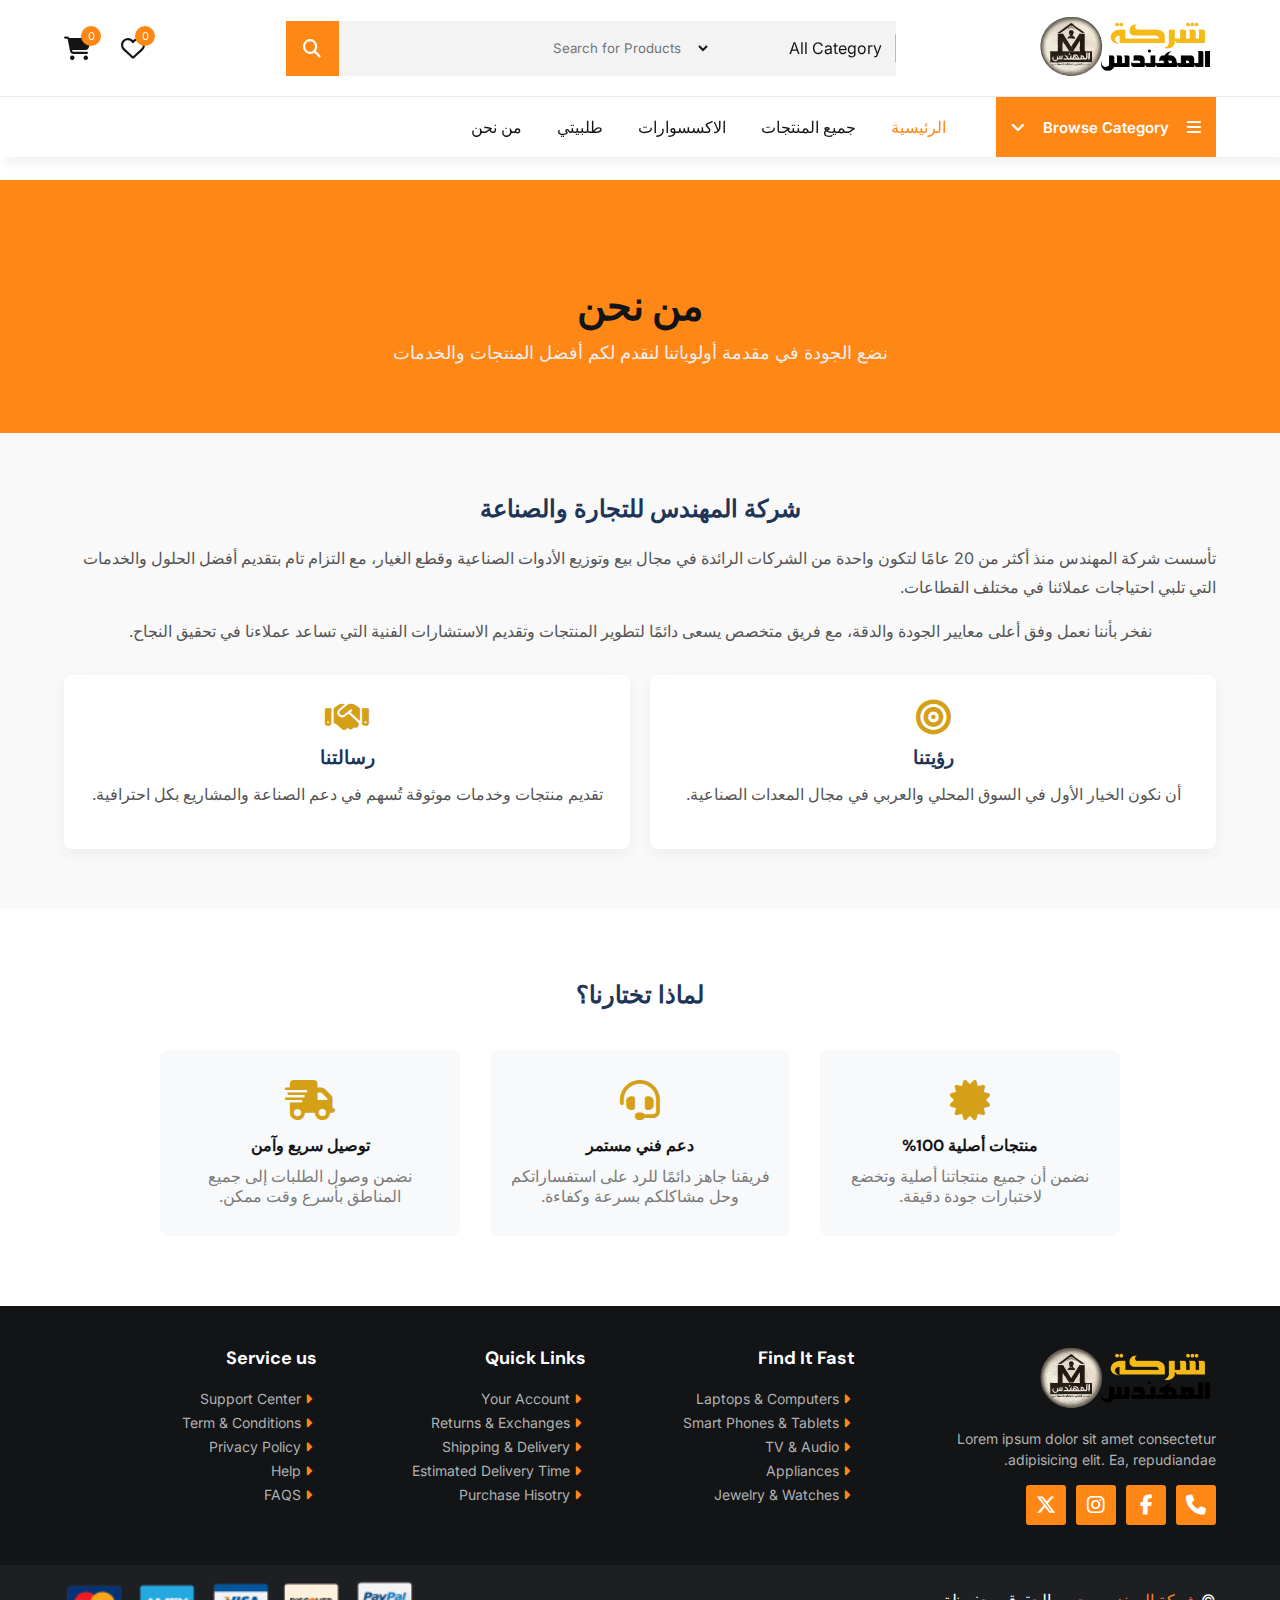
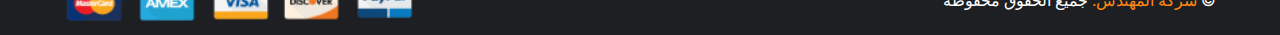
<file: about.html>
<!DOCTYPE html>
<html lang="ar" dir="rtl">
<head>
  <meta charset="UTF-8">
  <meta name="viewport" content="width=device-width, initial-scale=1.0">
  <title>من نحن - شركة المهندس</title>
  <link rel="stylesheet" href="CSS/style.css">
  <link rel="stylesheet" href="https://cdnjs.cloudflare.com/ajax/libs/font-awesome/6.4.0/css/all.min.css">
</head>

<body>
  
  <!-- الهيدر -->
  <header>
    <!-- يمكنك نسخ كود الـHeader من موقعك الرئيسي -->
     <header>
        <div class="top_header">
            <div class="container">
                <a href="#" class="logo"> <img src="img/Artboard 1.png" alt=""> </a>

                <form action="" class="search_box">

                    <div class="select_box">
                        <select id="category" name="category">

                            <option value="All Category">All Category</option>
                            <option value="Electronics & Digita">Electronics & Digita</option>
                            <option value="Phones & Tablet">Phones & Tablet</option>
                            <option value="Fashion & Clothings">Fashion & Clothings</option>
                            <option value="Telivsion & Monitor">Telivsion & Monitor</option>
                            <option value="Jewelry & Watches">Jewelry & Watches</option>
                            <option value="Washing Machine">Washing Machine</option>
                            <option value="Toys & Hobbies">Toys & Hobbies</option>

                        </select>
                    </div>

                    <input type="text" name="search" id="search" placeholder="Search for Products" required>

                    <button type="submit">
                        <i class="fa-solid fa-magnifying-glass"></i>
                    </button>

                </form>

                <div class="header_icons">
                    <div class="icon">
                        <a href="#">
                            <i class="fa-regular fa-heart"></i>
                            <span class="count count_favourite">0</span>
                        </a>
                    </div>

                    <div onclick="open_close_cart()" class="icon">
                        <i class="fa-solid fa-cart-shopping"></i>
                        <span class="count count_item_header">0</span>
                    </div>

                </div>

            </div>
        </div>


        <div class="bottom_header">
            <div class="container">
                <nav class="nav">

                    <span onclick="open_Menu()" class="open_menu"><i class="fa-solid fa-bars"></i></span>

                    <div class="category_nav">

                        <div onclick="Open_Categ_list()" class="category_btn">
                            <i class="fa-solid fa-bars"></i>
                            <p>Browse Category</p>
                            <i class="fa-solid fa-angle-down"></i>
                            
                        </div>


                        <div class="category_nav_list">
                            <a href="#">Top 10 Offers</a>
                            <a href="#">Electronics & Digita</a>
                            <a href="#">Phones & Tablet</a>
                            <a href="#">Fashion & clothings</a>
                            <a href="#">Telivsion & Monitor</a>
                            <a href="#">Jewelty & Watches</a>
                            <a href="#">Toys & Hobbies</a>
                        </div>

                    </div>

                    <ul class="nav_links">
   
                        <span onclick="open_Menu()" class="close_menu"><i class="fa-regular fa-circle-xmark"></i></span>

                        <li class="active"><a href="index.html">الرئيسية</a></li>
                        <li><a href="product.html">جميع المنتجات</a></li>
                        <li><a href="#">الاكسسوارات</a></li>
                        <li><a href="#">طلبيتي</a></li>
                        <li><a href="#">من نحن</a></li>

                    </ul>


                </nav>


            </div>
        </div>


    </header>
  </header>

  <!-- قسم البانر -->
  <section class="about_banner">
    <div class="container">
      <h1>من نحن</h1>
      <p>نضع الجودة في مقدمة أولوياتنا لنقدم لكم أفضل المنتجات والخدمات</p>
    </div>
  </section>

  <!-- قسم المحتوى -->
  <section class="about_section">
    <div class="container">
      <div class="about_content">
        <div class="text">
          <h2>شركة المهندس للتجارة والصناعة</h2>
          <p>
            تأسست شركة المهندس منذ أكثر من 20 عامًا لتكون واحدة من الشركات الرائدة في مجال
            بيع وتوزيع الأدوات الصناعية وقطع الغيار، مع التزام تام بتقديم أفضل الحلول
            والخدمات التي تلبي احتياجات عملائنا في مختلف القطاعات.
          </p>

          <p>
            نفخر بأننا نعمل وفق أعلى معايير الجودة والدقة، مع فريق متخصص يسعى دائمًا
            لتطوير المنتجات وتقديم الاستشارات الفنية التي تساعد عملاءنا في تحقيق النجاح.
          </p>

          <div class="mission_vision">
            <div class="box">
              <i class="fa-solid fa-bullseye"></i>
              <h3>رؤيتنا</h3>
              <p>أن نكون الخيار الأول في السوق المحلي والعربي في مجال المعدات الصناعية.</p>
            </div>
            <div class="box">
              <i class="fa-solid fa-handshake"></i>
              <h3>رسالتنا</h3>
              <p>تقديم منتجات وخدمات موثوقة تُسهم في دعم الصناعة والمشاريع بكل احترافية.</p>
            </div>
          </div>
        </div>

      </div>
    </div>
  </section>

  <!-- قسم المميزات -->
  <section class="features">
    <div class="container">
      <h2 class="title">لماذا تختارنا؟</h2>
      <div class="features_grid">
        <div class="feature_box">
          <i class="fa-solid fa-certificate"></i>
          <h4>منتجات أصلية 100%</h4>
          <p>نضمن أن جميع منتجاتنا أصلية وتخضع لاختبارات جودة دقيقة.</p>
        </div>
        <div class="feature_box">
          <i class="fa-solid fa-headset"></i>
          <h4>دعم فني مستمر</h4>
          <p>فريقنا جاهز دائمًا للرد على استفساراتكم وحل مشاكلكم بسرعة وكفاءة.</p>
        </div>
        <div class="feature_box">
          <i class="fa-solid fa-truck-fast"></i>
          <h4>توصيل سريع وآمن</h4>
          <p>نضمن وصول الطلبات إلى جميع المناطق بأسرع وقت ممكن.</p>
        </div>
      </div>
    </div>
  </section>

  <!-- الفوتر -->
  
    <!-- انسخ كود الفوتر من صفحتك الرئيسية -->
     <footer>
        <div class="container">
            <div class="big_row">
                <img class="logo_footer" src="img/Artboard 1.png" alt="">

                <p>Lorem ipsum dolor sit amet consectetur adipisicing elit. Ea, repudiandae.</p>

                <div class="icons_footer">
                    <a href="#"><i class="fa-solid fa-phone"></i></a>
                    <a href="#"><i class="fa-brands fa-facebook-f"></i></a>
                    <a href="#"><i class="fa-brands fa-instagram"></i></a>
                    <a href="#"><i class="fa-brands fa-x-twitter"></i></a>
                </div>
            </div>

            <div class="row">
                <h4>Find It Fast</h4>

                <div class="links">
                    <a href="#"><i class="fa-solid fa-caret-right"></i> Laptops & Computers </a>
                    <a href="#"><i class="fa-solid fa-caret-right"></i> Smart Phones & Tablets</a>
                    <a href="#"><i class="fa-solid fa-caret-right"></i> TV & Audio</a>
                    <a href="#"><i class="fa-solid fa-caret-right"></i> Appliances</a>
                    <a href="#"><i class="fa-solid fa-caret-right"></i> Jewelry & Watches</a>
                </div>
            </div>

                        <div class="row">
                <h4>Quick Links</h4>

                <div class="links">
                    <a href="#"><i class="fa-solid fa-caret-right"></i> Your Account </a>
                    <a href="#"><i class="fa-solid fa-caret-right"></i> Returns & Exchanges</a>
                    <a href="#"><i class="fa-solid fa-caret-right"></i> Shipping & Delivery</a>
                    <a href="#"><i class="fa-solid fa-caret-right"></i> Estimated Delivery Time</a>
                    <a href="#"><i class="fa-solid fa-caret-right"></i> Purchase Hisotry</a>
                </div>
            </div>

                        <div class="row">
                <h4>Service us</h4>

                <div class="links">
                    <a href="#"><i class="fa-solid fa-caret-right"></i> Support Center</a>
                    <a href="#"><i class="fa-solid fa-caret-right"></i> Term & Conditions</a>
                    <a href="#"><i class="fa-solid fa-caret-right"></i> Privacy Policy</a>
                    <a href="#"><i class="fa-solid fa-caret-right"></i> Help</a>
                    <a href="#"><i class="fa-solid fa-caret-right"></i> FAQS</a>
                </div>
            </div>



        </div>

        <div class="bottom_footer">
            <div class="container">
                <p>&copy; <span>شركة المهندس.</span> جميع الحقوق محفوظة
                <div class="payment_img">
                    <img src="img/payment_method.png" alt="">
                </div>
            </div>
        </div>
    </footer>
  

</body>
</html>
</file>
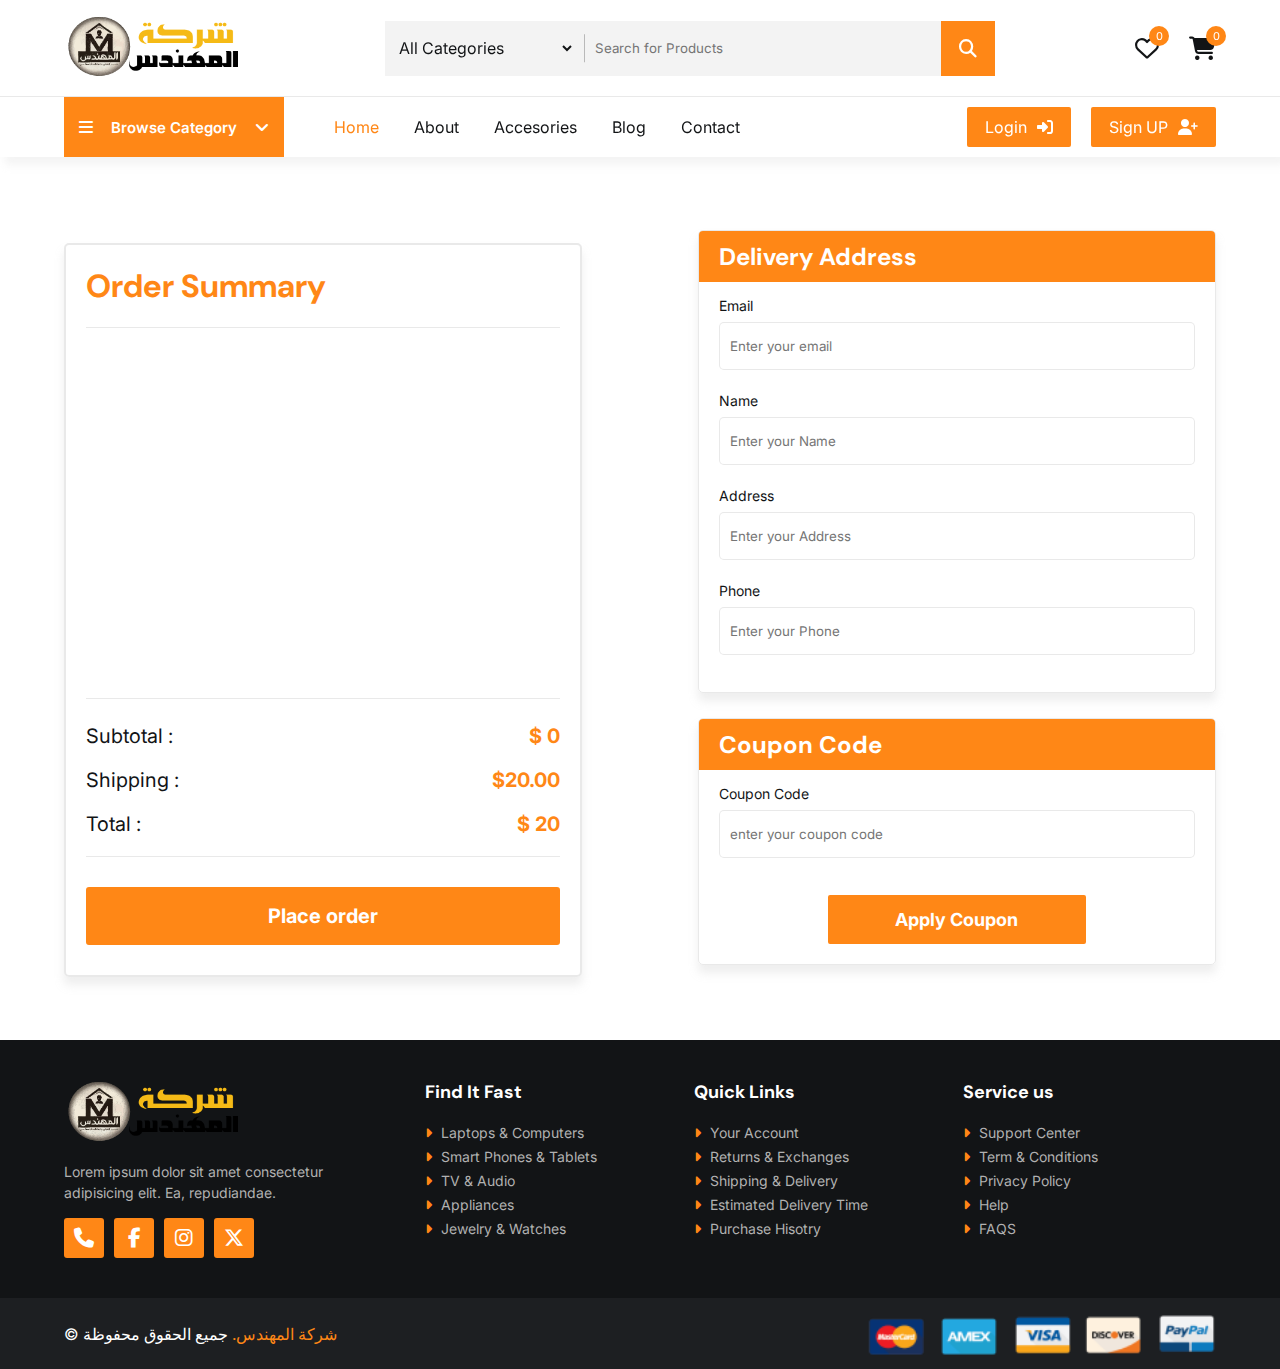
<file: checkout.html>
<!DOCTYPE html>
<html lang="en">
<head>
    <meta charset="UTF-8">
    <meta name="viewport" content="width=device-width, initial-scale=1.0">
    <title>شركة المهندس | متجر إلكتروني</title>


    <link rel="icon" href="img/Artboard 1.png">


     <link rel="stylesheet" href="https://cdnjs.cloudflare.com/ajax/libs/font-awesome/6.6.0/css/all.min.css">

         <!-- File CSS -->
         <link rel="stylesheet" href="CSS/style.css">
    </head>
<body>


    <div class="cart">
        <div class="top_cart">
            <h3>Cart Items : <span class="Count_item_cart">0</span></h3>
            <span onclick="open_close_cart()" class="close_cart"><i class="fa-regular fa-circle-xmark"></i></span>
        </div>


        <div class="items_in_cart" id="cart_items">



        </div>


        <div class="bottom_cart">
            <div class="total">
                <p>subtotal</p>
                <p class="price_cart_total">$0</p>
            </div>

            <div class="button_cart">
                <a href="#" class="btn_cart btn">Checkout</a>
                <a href="index.html" class="btn_cart trans_bg btn">Shop More</a>
            </div>
        </div>

    </div>

    <header>
        <div class="top_header">
            <div class="container">
                <a href="#" class="logo"> <img src="img/Artboard 1.png" alt=""> </a>

                <form action="" class="search_box">

                    <div class="select_box">
                        <select id="category" name="category">

                            <option value="All Categories">All Categories</option>
                            <option value="Electronics & Digita">Electronics & Digita</option>
                            <option value="Phones & Tablet">Phones & Tablety</option>
                            <option value="Fashion & Clothings">Fashion & Clothings</option>
                            <option value="Telivsion & Monitor">Telivsion & Monitor</option>
                            <option value="Jewelry & Watches">Jewelry & Watches</option>
                            <option value="Washing Machine">Washing Machine</option>
                            <option value="Toys & Hobbies">Toys & Hobbies</option>

                        </select>
                    </div>

                    <input type="text" name="search" id="search" placeholder="Search for Products" required>

                    <button type="submit">
                        <i class="fa-solid fa-magnifying-glass"></i>
                    </button>

                    

                </form>

                <div class="header_icons">
                    <div class="icon">
                        <a href="#">
                            <i class="fa-regular fa-heart"></i>
                            <span class="count count_favourite">0</span>
                        </a>
                    </div>

                    <div onclick="open_close_cart()" class="icon">
                        <i class="fa-solid fa-cart-shopping"></i>
                        <span class="count count_item_header">0</span>
                    </div>
                </div>
            </div>
        </div>


        <div class="bottom_header">
            <div class="container">
                <nav class="nav">

                    <span onclick="open_Menu()" class="open_menu"><i class="fa-solid fa-bars"></i></span>

                    <div class="category_nav">

                        <div onclick="Open_Categ_list()" class="category_btn">
                            <i class="fa-solid fa-bars"></i>
                            <p>Browse Category</p>
                            <i class="fa-solid fa-angle-down"></i>

                        </div>


                        <div class="category_nav_list">
                            <a href="#">Top 10 Offers</a>
                            <a href="#">Electronics & Digita</a>
                            <a href="#">Phones & Tablet</a>
                            <a href="#">Fashion & Clothings</a>
                            <a href="#">Telivsion & Monitor</a>
                            <a href="#">Jewelry & Watches</a>
                            <a href="#">Toys & Hobbies</a>
                        </div>

                    </div>

                    <ul class="nav_links">

                        <span onclick="open_Menu()" class="close_menu"><i class="fa-regular fa-circle-xmark"></i></span>

                        <li class="active"><a href="#">Home</a></li>
                        <li><a href="#">About</a></li>
                        <li><a href="#">Accesories</a></li>
                        <li><a href="#">Blog</a></li>
                        <li><a href="#">Contact</a></li>

                    </ul>

                </nav>

                <div class="login_signup btns">
                    <a href="#" class="btn">Login  <i class="fa-solid fa-right-to-bracket"></i></a>

                    <a href="#" class="btn">Sign UP <i class="fa-solid fa-user-plus"></i></a>
                </div>

            </div>
        </div>

        
    </header>


    <section class="checkout">
        <form id="form_contact" method="post" action="https://script.google.com/macros/s/AKfycbwxfWHedQILESG1XDFTWCsl2avQYOW44tkh5f6GrQjurZ2jTPCae9RN6GjMPrxjjyXH/exec">


            <div class="container">
                <div class="ordersummary">
                    <h1>Order Summary</h1>

                    <div class="items" id="checkout_items">


                    </div>



                    <div class="bottom_summary">
                        <div class="shop_table">
                            <p>Subtotal :</p>
                            <span class="subtotal_checkout">$325.00</span>
                        </div>


                        <div class="shop_table">
                            <p>Shipping :</p>
                            <span class="">$20.00</span>
                        </div>



                        <div class="shop_table">
                            <p>total :</p>
                            <span class="total_checkout">$325.00</span>
                        </div>


                        <div class="button_div">
                            <button type="submit">Place order</button>
                        </div>



                    </div>









                </div>

                <div class="input_info">
                    <div class="address">
                        <h2>Delivery Address</h2>

                        <div class="inputs">

                            <label for="">Email</label>
                            <input type="email" placeholder="Enter your email" name="Email" required>

                            <label for="">Name</label>
                            <input type="text" placeholder="Enter your Name" name="Name" required>

                            <label for="">Address</label>
                            <input type="text" placeholder="Enter your Address" name="Address" required>

                            <label for="">Phone</label>
                            <input type="number" placeholder="Enter your Phone" name="Phone" required>

                        </div>
                    </div>


                    <div class="coupon">
                        <h2>Coupon Code</h2>


                        <div class="inputs">
                            <label for="">Coupon code</label>
                            <input type="text" placeholder="enter your coupon code">
                        </div>

                        <div class="btn_coupon">
                            <button>Apply Coupon</button>
                        </div>
                    </div>
                </div>
            </div>
        </form>
    </section>
  


    
    <footer>
        <div class="container">
            <div class="big_row">
                <img class="logo_footer" src="img/Artboard 1.png" alt="">

                <p>Lorem ipsum dolor sit amet consectetur adipisicing elit. Ea, repudiandae.</p>

                <div class="icons_footer">
                    <a href="#"><i class="fa-solid fa-phone"></i></a>
                    <a href="#"><i class="fa-brands fa-facebook-f"></i></a>
                    <a href="#"><i class="fa-brands fa-instagram"></i></a>
                    <a href="#"><i class="fa-brands fa-x-twitter"></i></a>
                </div>
            </div>

            <div class="row">
                <h4>Find It Fast</h4>

                <div class="links">
                    <a href="#"><i class="fa-solid fa-caret-right"></i> Laptops & Computers </a>
                    <a href="#"><i class="fa-solid fa-caret-right"></i> Smart Phones & Tablets</a>
                    <a href="#"><i class="fa-solid fa-caret-right"></i> TV & Audio</a>
                    <a href="#"><i class="fa-solid fa-caret-right"></i> Appliances</a>
                    <a href="#"><i class="fa-solid fa-caret-right"></i> Jewelry & Watches</a>
                </div>
            </div>

                        <div class="row">
                <h4>Quick Links</h4>

                <div class="links">
                    <a href="#"><i class="fa-solid fa-caret-right"></i> Your Account </a>
                    <a href="#"><i class="fa-solid fa-caret-right"></i> Returns & Exchanges</a>
                    <a href="#"><i class="fa-solid fa-caret-right"></i> Shipping & Delivery</a>
                    <a href="#"><i class="fa-solid fa-caret-right"></i> Estimated Delivery Time</a>
                    <a href="#"><i class="fa-solid fa-caret-right"></i> Purchase Hisotry</a>
                </div>
            </div>

                        <div class="row">
                <h4>Service us</h4>

                <div class="links">
                    <a href="#"><i class="fa-solid fa-caret-right"></i> Support Center</a>
                    <a href="#"><i class="fa-solid fa-caret-right"></i> Term & Conditions</a>
                    <a href="#"><i class="fa-solid fa-caret-right"></i> Privacy Policy</a>
                    <a href="#"><i class="fa-solid fa-caret-right"></i> Help</a>
                    <a href="#"><i class="fa-solid fa-caret-right"></i> FAQS</a>
                </div>
            </div>



        </div>

        <div class="bottom_footer">
            <div class="container">
                <p>&copy; <span>شركة المهندس.</span> جميع الحقوق محفوظة
                <div class="payment_img">
                    <img src="img/payment_method.png" alt="">
                </div>
            </div>
        </div>
    </footer>



      <script src="js/main.js"></script>
      <script src="js/submit_checkout.js"></script>
</body>
</html>
</file>
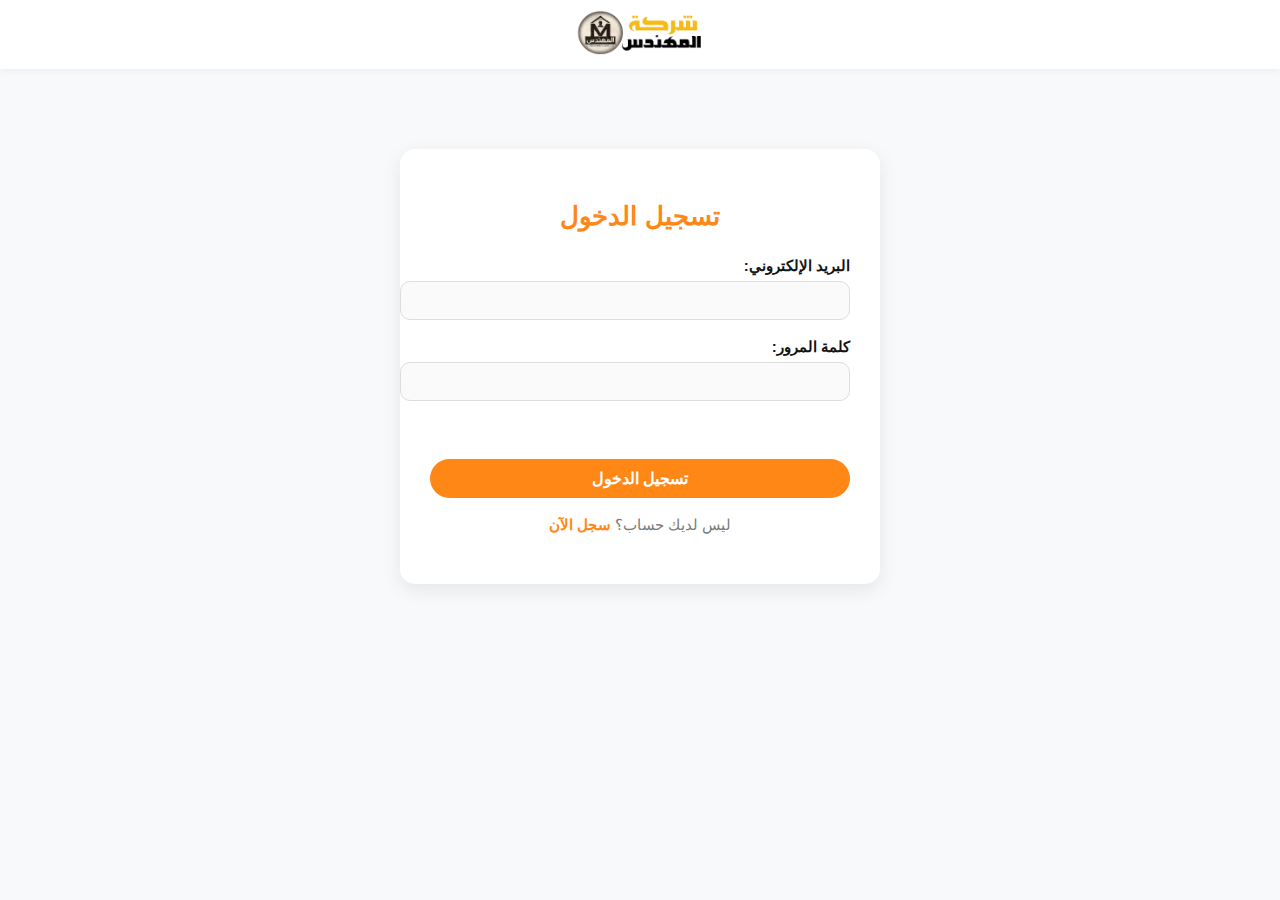
<file: login.html>
<!DOCTYPE html>
<html lang="ar" dir="rtl">
<head>
    <meta charset="UTF-8">
    <meta name="viewport" content="width=device-width, initial-scale=1.0">
    <title>تسجيل الدخول - شركة المهندس</title>
    <!-- يمكنك ربط نفس ملف الـ CSS الخاص بموقعك للحفاظ على التصميم -->
    <link rel="stylesheet" href="CSS/login.css">
</head>
<body>

    <header>
        <!-- يمكنك وضع نسخة مبسطة من هيدر موقعك هنا -->
        <div class="top_header">
            <div class="container">
                <a href="index.html" class="logo"> <img src="img/Artboard 1.png" alt=""> </a>
            </div>
        </div>
    </header>

    <main class="login-container">
        <h1>تسجيل الدخول</h1>
        
        <!-- نموذج تسجيل الدخول -->
        <form id="login-form">
            <div class="form-group">
                <label for="email">البريد الإلكتروني:</label>
                <input type="email" id="email" name="email" required>
            </div>
            
            <div class="form-group">
                <label for="password">كلمة المرور:</label>
                <input type="password" id="password" name="password" required>
            </div>
            
            <!-- هذا العنصر لعرض رسائل الخطأ -->
            <p id="login-error" class="error-message"></p>
            
            <button type="submit" class="btn">تسجيل الدخول</button>
        </form>
        
        <p class="register-link">ليس لديك حساب؟ <a href="register.html">سجل الآن</a></p>
    </main>
    
    <!-- ربط ملف JavaScript الخاص بصفحة تسجيل الدخول -->
    <script src="js/login.js"></script>
</body>
</html>
</file>
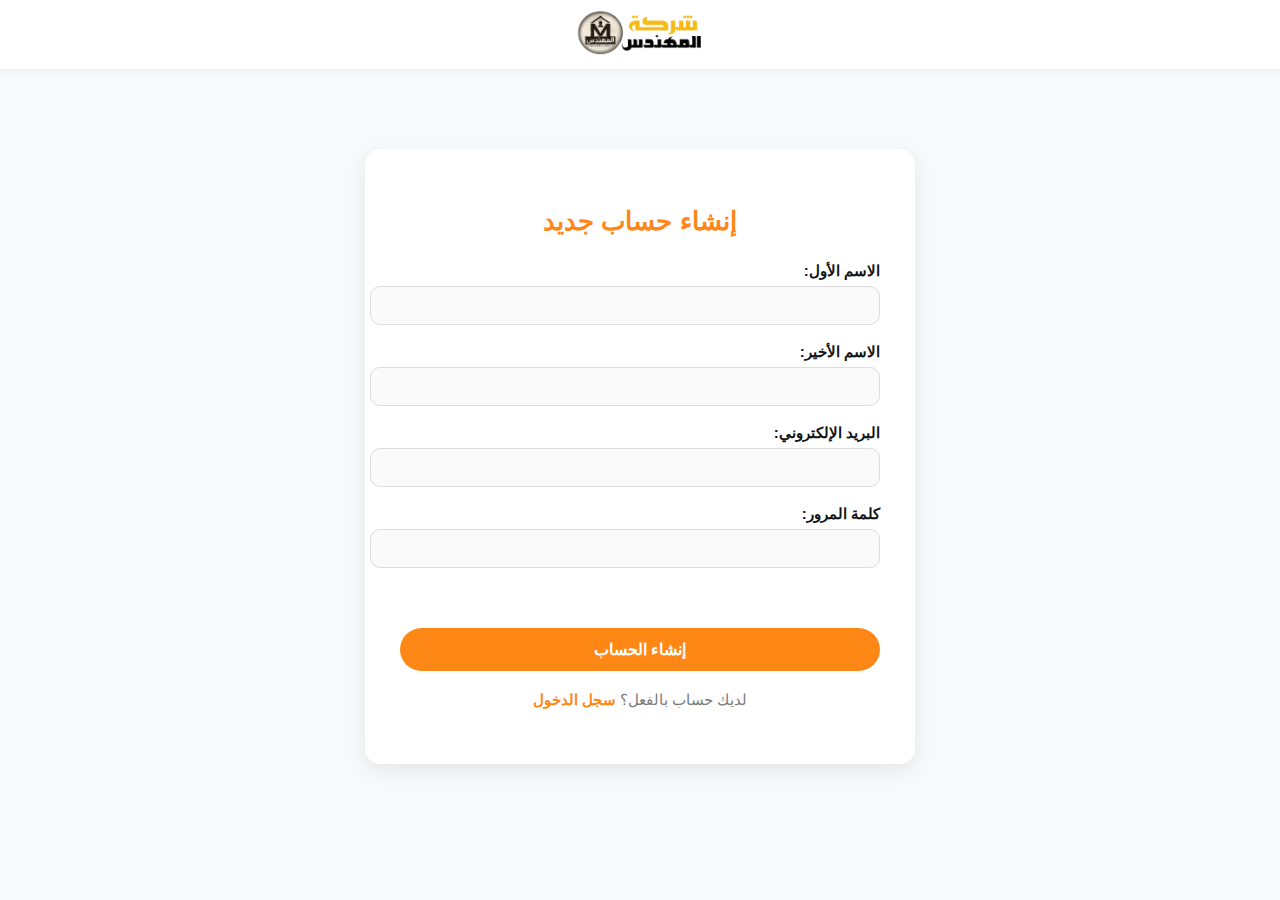
<file: register.html>
<!DOCTYPE html>
<html lang="ar" dir="rtl">
<head>
    <meta charset="UTF-8">
    <meta name="viewport" content="width=device-width, initial-scale=1.0">
    <title>إنشاء حساب جديد - شركة المهندس</title>
    <link rel="stylesheet" href="CSS/register.css">
</head>
<body>

    <header>
        <div class="top_header">
            <div class="container">
                <a href="index.html" class="logo"> <img src="img/Artboard 1.png" alt=""> </a>
            </div>
        </div>
    </header>

    <main class="login-container"> <!-- يمكن استخدام نفس التنسيق لصفحة تسجيل الدخول -->
        <h1>إنشاء حساب جديد</h1>
        
        <!-- نموذج التسجيل -->
        <form id="register-form">
            <div class="form-group">
                <label for="firstName">الاسم الأول:</label>
                <input type="text" id="firstName" name="firstName" required>
            </div>
            
            <div class="form-group">
                <label for="lastName">الاسم الأخير:</label>
                <input type="text" id="lastName" name="lastName" required>
            </div>

            <div class="form-group">
                <label for="email">البريد الإلكتروني:</label>
                <input type="email" id="email" name="email" required>
            </div>
            
            <div class="form-group">
                <label for="password">كلمة المرور:</label>
                <input type="password" id="password" name="password" required>
            </div>
            
            <!-- هذا العنصر لعرض رسائل النجاح أو الخطأ -->
            <p id="register-message" class="message"></p>
            
            <button type="submit" class="btn">إنشاء الحساب</button>
        </form>
        
        <p class="register-link">لديك حساب بالفعل؟ <a href="login.html">سجل الدخول</a></p>
    </main>
    
    <!-- ربط ملف JavaScript الخاص بصفحة التسجيل -->
    <script src="js/register.js"></script>
</body>
</html>
</file>
<file: CSS/style.css>
@import url('https://fonts.googleapis.com/css2?family=DM+Sans:ital,opsz,wght@0,9..40,100..1000;1,9..40,100..1000&family=Inter:ital,opsz,wght@0,14..32,100..900;1,14..32,100..900&display=swap');

*{
    padding: 0;
    margin: 0;
    box-sizing: border-box;
    list-style: none;
    text-decoration: none;
    font-family: "Inter" , sans-serif;
    color: var(--color_heading);
}
:root{
    --main_color : #ff8716;
    --p_color: #7b7b7b;
    --bg_color: #F3F3F3;
    --white_color: #fff;
    --color_heading: #121416;
    --border_color: #e5e5e5d5;
    --Sale_color: #E51A1A;
}


body{
    padding-top: 180px;
}


span{
    color: var(--main_color);
}
p{
    color: var(--p_color);
}
h1,h2,h3,h4,h5,h6{
    color: var(--color_heading);
    font-family: "DM Sans" , sans-serif;
}

img{
    width: 100%;
}

input,select,button{
    border: none;
    outline: none;
}

.btns{
    display: flex;
    align-items: center;
    gap: 20px;
}

.btn{
    padding: 10px 18px;
    text-transform: capitalize;
    border-radius: 2px;
    cursor: pointer;
    background: var(--main_color);
    color: var(--white_color);
    display: flex;
    gap: 10px;
    align-items: center;
    transition: 0.3s;
}
.btn i{
    color: var(--white_color);
}
.btn:hover{
    scale: 1.1;
}

.container{
    width: 90%;
    margin: auto;
    max-width: 1350px;
}

@media (max-width:1350px) {
    .container{
        width: 90%;
    }
}

/* Start Header */

header{
    background: #fff;
    position: fixed;
    top: 0;
    left: 0;
    right: 0;
    box-shadow: 5px 8px 8px #d1d1d13b;
    z-index: 1000;
}

header .top_header .container{
    display: flex;
    align-items: center;
    justify-content: space-between;
    padding: 15px 0;
}

header .top_header .logo{
    width: 180px;
}

header .top_header .search_box{
    width: 610px;
    display: flex;
    align-items: center;
    border-radius: 2px;
    background: var(--bg_color);
}
header .top_header .search_box input{
    height: 55px;
    width: 400px;
    padding: 5px 15px 5px 10px;
    background: var(--bg_color);
}

header .top_header .search_box .select_box{
    position: relative;
}
header .top_header .search_box .select_box::after{
    content: '';
    position: absolute;
    top: 50%;
    transform: translateY(-50%);
    right: 0;
    width: 1px;
    height: 50%;
    background: #b9b9b9;
}


header .top_header .search_box select{
    height: 55px;
    width: 190px;
    background: var(--bg_color);
    font-size: 16px;
    cursor: pointer;
    padding-left: 10px;
    margin-right: 10px;
}

header .top_header .search_box select option{
    font-size: 15px;
}

header .top_header .search_box button{
    height: 55px;
    width: 60px;
    background: var(--main_color);
    font-size: 18px;
    cursor: pointer;
}
header .top_header .search_box button i{
    color: var(--white_color);
}

header .top_header .header_icons{
    display: flex;
    gap: 30px;
}
header .top_header .header_icons .icon{
    position: relative;
    cursor: pointer;
}
header .top_header .header_icons .icon i{
    font-size: 24px;
}

header .top_header .header_icons .icon .count{
    position: absolute;
    top: -10px;
    right: -10px;
    width: 20px;
    height: 20px;
    text-align: center;
    line-height: 20px;
    background: var(--main_color);
    color: var(--white_color);
    font-size: 11px;
    border-radius: 100%;
}



header .bottom_header{
    border-top: 1px solid var(--border_color);
}

header .bottom_header .container{
    display: flex;
    align-items: center;
    justify-content: space-between;
}

header .bottom_header nav{
    display: flex;
    align-items: center;
    gap: 50px;
    height: 60px;
}

header .bottom_header .category_nav{
    width: 220px;
    position: relative;
    height: 100%;
}
header .bottom_header .category_nav .category_btn{
    height: 100%;
    width: 100%;
    border-radius: 0;
    display: flex;
    justify-content: space-between;
    align-items: center;
    background: var(--main_color);
    padding: 0 15px;
    cursor: pointer;
}
header .bottom_header .category_nav .category_btn p{
    color: var(--white_color);
    font-weight: 600;
    font-size: 15px;
}
header .bottom_header .category_nav .category_btn i{
    color: var(--white_color);
}


header .bottom_header .category_nav .category_nav_list{
    position: absolute;
    top: 100%;
    left: 0;
    background: var(--white_color);
    width: 100%;
    border: 1px solid #999;
    border-top: 0;
    display: flex;
    flex-direction: column;
    clip-path: polygon(0 0 , 100% 0 , 100% 0 , 0 0);
    transition: 0.3s ease-in-out;
}
header .bottom_header .category_nav .category_nav_list.active{
    clip-path: polygon(0 0, 100% 0 , 100% 100% , 0 100%);
}

header .bottom_header .category_nav .category_nav_list a{
    padding: 14px 10px;
    border-bottom: 1px solid var(--border_color);
    font-size: 14px;
}
header .bottom_header .category_nav .category_nav_list a:last-child{
    border-bottom: 0;
}
header .bottom_header .category_nav .category_nav_list a:hover{
    background: #d0d0d0;
}






header .bottom_header .nav_links{
    display: flex;
    gap: 35px;
}
header .bottom_header .nav_links li a{
    color: var(--color_heading);
    transition: 0.3s;
}
header .bottom_header .nav_links li:hover a,
header .bottom_header .nav_links li.active a{
    color: var(--main_color);
}



/* Slide */


.slider{
    position: relative;
}

.slider .container{
    display: flex;
    justify-content: space-between;
}

.slider  .banner_2{
    width: 23%;
    height: 100%;
    object-fit: cover;
}

.slider  .banner_2 a{
    height: 100%;
    width: 100%;
}


.slider .container .slide-swp{
    width: 75%;
    overflow: hidden;
    position: relative;
}

.swiper-wrapper{
    height: auto !important;
}

.slider .container .slide-swp .swiper-pagination span{
    background: #fff;
    opacity: 1;
}

.swiper-pagination-bullet-active{
    background: var(--main_color) !important;
    width: 34px !important;
    height: 8px !important;
    border-radius: 30px !important;
}



/* banners_4 */ 

.banners_4{
    margin: 40px 0;
}

.banners_4 .container{
    display: flex;
    justify-content: space-between;
}

.banners_4 .container .box{
    width: 24%;
    background: url(../img/bg_banner3.jpg);
    background-size: cover;
    background-position: center;
    border-radius: 5px;
    display: flex;
    align-items: center;
    gap: 15px;
    padding: 12px 10px;
    position: relative;
}

.banners_4 .container .box img{
    width: 100px;
    transition: 0.3s;
}
.banners_4 .container .box:hover img{
    scale: 1.05;
}
.banners_4 .container .box h5{
    font-size: 16px;
}
.banners_4 .container .box .sale{
    display: flex;
    align-items: center;
    gap: 5px;
    margin: 7px 0;

}

.banners_4 .container .box .sale span{
    font-size: 25px;
    font-weight: bold;
}

.banners_4 .container .box h6{
    font-size: 14px;
    font-weight: bold;
}

.banners_4 .container .box .link_btn{
    position: absolute;
    width: 100%;
    height: 100%;
    background: transparent;
}

/* Start Slide */ 

.slide{
    margin-bottom: 70px;
}
.top_slide{
    position: relative;
    margin-bottom: 20px;
    border-bottom: 3px solid var(--main_color);
}

.top_slide h2{
    position: relative;
    text-transform: uppercase;
    background: var(--main_color);
    color: var(--white_color);
    font-size: 18px;
    padding: 10px 40px;
    display: flex;
    align-items: center;
    gap: 10px;
    width: max-content;
}
.top_slide h2::before{
    content: '';
    position: absolute;
    width: 0;
    height: 0;
    top: 0;
    z-index: 9;
    border-left: 20px solid transparent;
    background: #fff;
    left: 0;
    border-bottom: 20px solid #e26e02;
}

.top_slide h2 i{
    color: var(--white_color);
}

.slide .container{
    position: relative;
}
.slide .container .mySwiper{
    padding: 10px 0;
}

.slide .container .mySwiper .btn_Swip{
    position: absolute;
    top: 30px;
    right: 0;
    background: var(--bg_color);
    color: var(--color_heading);
    font-weight: bold;
    border-radius: 5px;
    height: 35px;
    width: 35px;
    border: 1px solid var(--border_color);
}
.slide .container .mySwiper .btn_Swip::after{
    font-size: 12px;
}
.slide .container .mySwiper .btn_Swip.swiper-button-prev{
    left: calc(100% - 80px);
}


/* product card style */ 
.mySwiper{
    overflow: hidden;
}
.product {
    background: #fff;
    padding: 20px 20px;
    box-shadow: 5px 5px 10px #94949428;
    border: 1px solid var(--border_color);
    border-radius: 5px;
    position: relative;
}

.product .sale_present{
    position: absolute;
    top: 10px;
    right: 10px;
    z-index: 2;
    background: #ed0505;
    color: var(--white_color);
    padding: 4px 10px;
    font-size: 13px;
}
.product .img_product{
    position: relative;
    height: 180px;
    padding: 0 20px;
    display: flex;
    align-items: center;
    justify-content: center;
    transition: 0.3s;
}
.product:hover .img_product{
    scale: 1.1;
}
.product .name_product{
    margin-bottom: 10px;
    color: var(--color_heading);
    overflow: hidden;
    text-overflow: ellipsis;
    display: -webkit-box;
    -webkit-line-clamp: 2;
    -webkit-box-orient: vertical;
}
.product .name_product a:hover{
    text-decoration: underline;
}

.stars{
    margin-bottom: 10px;
}
.stars i{
    color: var(--main_color);
    font-size: 14px;
}

.price{
    display: flex;
    align-items: center;
    gap: 12px;
}
.price p{
    color: var(--main_color);
    font-weight: bold;
    font-size: 18px;
}
.price .old_price{
    color: var(--p_color);
    text-decoration: line-through;
    font-size: 13px;
    font-weight: normal;
}

.product .icons{
    display: flex;
    gap: 10px;
    margin-top: 15px;
}
.product .icons .icon_product{
    width: 40px;
    height: 40px;
    border: 1px solid var(--border_color);
    cursor: pointer;
    display: flex;
    align-items: center;
    justify-content: center;
    transition: 0.3s;
}
.product .icons .icon_product:hover{
    background: var(--main_color);
}
.product .icons .icon_product i{
    font-size: 14px;
}
.product .icons .icon_product:hover i{
    color: var(--white_color);
}
.product .icons  .btn_add_cart{
    background: var(--main_color);
    display: flex;
    align-items: center;
    gap: 5px;
    color: var(--white_color);
    padding: 5px 10px;
    cursor: pointer;
    transition: 0.3s;
    border: 1px solid var(--main_color);
}
.product .icons  .btn_add_cart i {
    color: var(--white_color);
    pointer-events: none;
}
.product .icons  .btn_add_cart.active{
    color: var(--color_heading);
    background: transparent;
    pointer-events: none;
}
.product .icons  .btn_add_cart.active i{
    color: var(--main_color);
}
.product .icons  .btn_add_cart:Hover{
    scale: 1.05;
    background: #f47600;
}


/* banners  banners 3*/

.banners{
    margin: 50px 0;
}
.banners .banners_boxs{
    display: flex;
    justify-content: space-between;
}
.banners .banners_boxs .box{
    width: 49%;
}

.banners .banners_boxs.banner_3_img .box{
    width: 32%;
}


/* Start Footer */ 

footer{
    background: var(--color_heading);
}
footer .container{
    display: flex;
    justify-content: space-between;
    padding: 40px 0;
}

footer .container  .big_row{
    width: 30%;
}

footer .container  .big_row .logo_footer{
    width: 180px;
}

footer .container  .big_row p{
    width: 90%;
    color: #b1b1b1;
    font-size: 14px;
    line-height: 1.5;
    margin: 15px 0;
}

footer .container  .big_row .icons_footer{
    display: flex;
    gap: 10px;
}
footer .container  .big_row .icons_footer a{
    width: 40px;
    height: 40px;
    display: flex;
    align-items: center;
    justify-content: center;
    background: var(--main_color);
    border-radius: 3px;
    position: relative;
    top: 0;
    transition: 0.3s;
}
footer .container  .big_row .icons_footer a:hover{
    top: -5px;
}
footer .container  .big_row .icons_footer a i{
    color: var(--white_color);
    font-size: 20px;
}

footer .container .row{
    width: 22%;
}

footer .container .row h4{
    color: var(--white_color);
    font-size: 18px;
    margin-bottom: 20px;
}
footer .container .row .links{
    display: flex;
    flex-direction: column;
    gap: 7px;
}


footer .container .row .links a{
    color: #b1b1b1;
    font-size: 14px;
    position: relative;
    left: 0;
    transition: 0.3s;
}
footer .container .row .links a i{
    color: var(--main_color);
    font-size: 14px;
    margin-right: 5px;
}
footer .container .row .links a:hover{
    left: 8px;
    color: var(--main_color);
}
footer  .bottom_footer{
    background: #1d1f22;
}
footer  .bottom_footer .container{
    align-items: center;
    padding: 5px 0;
}
footer  .bottom_footer p{
    color: var(--white_color);
}

footer  .bottom_footer .payment_img{
    width: 350px;
}


/* End Footer */


.cart{
    position: fixed;
    top: 0;
    right: -350px;
    bottom: 0;
    z-index: 1100;
    background: var(--white_color);
    border-left: 1px solid var(--border_color);
    width: 350px;
    padding: 30px;
    display: flex;
    flex-direction: column;
    justify-content: space-between;
    transition: 0.3s ease-in-out;
}
.cart.active{
    right: 0;
}

.cart .top_cart{
    display: flex;
    align-items: center;
    justify-content: space-between;
}

.cart .top_cart .close_cart i{
    cursor: pointer;
    font-size: 35px;
}
.cart .top_cart h3{
    font-size: 18px;
}
.cart .top_cart h3 span{
    color: var(--color_heading);
}


.cart .items_in_cart{
    padding: 20px 0;
    border-block: 1px solid var(--border_color);
    margin-block: 20px;
    height: 100%;
    overflow-y: auto;
}

.cart .items_in_cart .item_cart{
    display: flex;
    gap: 20px;
    align-items: center;
    justify-content: center;
    height: 125px;
    border-bottom: 1px solid var(--border_color);
}
.cart .items_in_cart .item_cart:last-child{
    border-bottom: 0;
    margin-bottom: 0;
}
.cart .items_in_cart .item_cart img{
    width: 80px;
}

.cart .items_in_cart .item_cart h4{
    margin-bottom: 10px;
    font-weight: 500;
    font-size: 14px;
    overflow: hidden;
    text-overflow: ellipsis;
    display: -webkit-box;
    -webkit-line-clamp: 2;
    -webkit-box-orient: vertical
}
.cart .items_in_cart .item_cart .delete_item i{
    font-size: 22px;
    cursor: pointer;
    transition: 0.3s;
}
.cart .items_in_cart .item_cart .delete_item i:hover{
    color: #E51A1A;
}

.cart .items_in_cart .item_cart .quantity_control{
    display: flex;
    align-self: center;
    gap: 5px;
    margin-top: 5px;
}

.cart .items_in_cart .item_cart .quantity_control span{
    font-size: 18px;
    min-width: 40px;
    display: flex;
    justify-content: center;
    align-items: center;
}

.cart .items_in_cart .item_cart .quantity_control  button{
    width: 27px;
    height: 27px;
    display: flex;
    align-items: center;
    justify-content: center;
    cursor: pointer;
    font-size: 20px;
    border-radius: 2px;
    border: 1px solid var(--border_color);
}
.cart .bottom_cart .total{
    display: flex;
    justify-content: space-between;
    margin-bottom: 30px;
}
.cart .bottom_cart .price_cart_toral{
    color: var(--main_color);
    font-size: 20px;
}

.cart .bottom_cart .button_cart{
    display: flex;
    gap: 20px;
}

.cart .bottom_cart .button_cart .btn_cart{
    text-transform: uppercase;
    border: 2px solid var(--main_color);
    cursor: pointer;
    border-radius: 5px;
    transition: 0.3s;
}
.cart .bottom_cart .button_cart .trans_bg{
    background: transparent;

color: var(--color_heading);
}

/* Start Cart */ 




.close_menu,
.open_menu{
    display: none;
}



/* STart Responsive */ 


@media (max-width:1100px) {
    body{
        padding-top: 240px;
    }
    
    header .top_header .container{
        flex-wrap: wrap;
    }
    header .top_header .search_box{
        order: 3;
        width: 80%;
        margin: 20px auto 0;
    }
    header .top_header .logo{
        width: 140px;
    }
    header .top_header .search_box select{
        width: 200px;
    }
    header .top_header .search_box input{
        width: calc(100% - 200px);
    }
    header .bottom_header .nav_links{
        position: fixed;
        top: 0;
        left: -400px;
        bottom: 0;
        background: #fff;
        width: 400px;
        flex-direction: column;
        align-items: center;
        padding-top: 100px;
        border: 1px solid #b5b5b596;
        transition: 0.3s ease-in-out;
    }
    header .bottom_header .nav_links.active{
        left: 0;
    }
    header .bottom_header .nav_links li{
        font-size: 18px;
        height: auto;
    }

    .close_menu{
        display: block;
        position: absolute;
        top: 30px;
        right: 30px;
        font-size: 30px;
    }
    .open_menu{
        display: block;
        font-size: 25px;
    }
    .open_menu i{
        color: var(--main_color);
        border: 1px solid var(--main_color);
        height: 40px;
        width: 40px;
        text-align: center;
        line-height: 40px;
        border-radius: 3px;
    }

    header .bottom_header .category_nav{
        width: auto;
    }
    header .bottom_header .category_nav .category_btn p{
        font-size: 13px;
        margin: 0 10px;
    }
    header .bottom_header nav{
        gap: 20px;
    }





    .banners_4 .container{
        flex-wrap: wrap;
  
    }
    .banners_4 .container .box{
        width: 49%;
        margin-bottom: 20px;
        justify-content: space-around;
    }
}

@media (max-width:1000px) {
    .slider .banner_2{
        display: none;
    }
    .slider .container .slide-swp{
        width: 100%;
    }
  


    footer .container{
        flex-wrap: wrap;
    }
    footer .container .big_row{
        width: 40%;
        margin-bottom: 20px;
    }
    footer .container .row{
        width: 30%;
        margin-bottom: 20px;
    }


}
@media (max-width:800px){

    .top_slide h2{
        font-size: 16px;
        padding: 10px 25px;
    }
    .product .name_product{
        font-size: 14px;
    }
    .price p{
        font-size: 16px;
    }
    .price .old_price{
        font-size: 12px;
    }
    .product .icons .btn_add_cart{
        font-size: 14px;
        padding: 3px 5px;
    }
    .banners .banners_boxs{
        flex-wrap: wrap;
    }
    .banners .banners_boxs .box{
        width: 100%;
        margin-bottom: 20px;
    }
    .banners .banners_boxs.banner_3_img .box{
        width: 49%;
    }
    






    footer .container .big_row{
        width: 50%;
        margin-bottom: 30px;
    }
    footer .container .row{
        width: 50%;
        margin-bottom: 30px;
    }
    footer .bottom_footer .container{
        flex-direction: column;
        gap: 10px;
    }
    

}


@media (max-width:500px) {
    
    header .bottom_header .category_nav{
        display: none;
    }
    header .top_header .search_box{
        width: 100%;
    }
    header .top_header .search_box select{
        width: 140px;
    }
    header .top_header .search_box input{
        width: calc(100% - 140px);
    }
    header .bottom_header .nav_links{
        width: 100%;
        left: -100%;
    }
    .cart{
        width: 100%;
        right: -100%;
    }

    .banners_4 .container .box{
        width: 100%;
    }

    .banners_4 .container .box h5{
        font-size: 14px;
    }
    .banners_4 .container .box h6{
        font-size: 13px;
    }

    .banners .banners_boxs.banner_3_img .box{
        width: 100%;
    }




    .product .icons .btn_add_cart.active{
        font-size: 13px;
    }
    .product .icons .btn_add_cart.active i{
        font-size: 14px;
    }


    footer .container .row{
        width: 100%;
    }
    footer .container .big_row{
        width: 100%;
    }
}















/* End Cart */ 




/* checkout page */ 

.checkout{
    margin: 50px 0;
}

.checkout .container{
    display: flex;
    align-items: center;
    justify-content: space-between;
}

.checkout .ordersummary{
    width: 45%;
    padding: 0 20px;
    border: 2px solid var(--border_color);
    border-radius: 5px;
    box-shadow: 0px 8px 10px #c0bfbf44;
}

.checkout .ordersummary h1{
    border-bottom: 1px solid var(--border_color);
    padding: 20px 0;
    margin-bottom: 20px;
    color: var(--main_color);
}

.checkout .ordersummary .items{
    height: 350px;
    overflow-y: auto;
}

.checkout .ordersummary .item_cart{
    display: flex;
    gap: 20px;
    align-items: center;
    justify-content: space-between;
    height: 125px;
    border-bottom: 1px solid var(--border_color);
    padding-right: 20px;
}
.checkout .ordersummary .item_cart:last-child{
    border-bottom: 0;
}

.checkout .ordersummary .item_cart .image_name{
    display: flex;
    align-items: center;
    gap: 20px;
}

.checkout .ordersummary .item_cart img{
    width: 80px;
}
.checkout .ordersummary .item_cart  h4{
    margin-bottom: 10px;
    font-size: 14px;
    overflow: hidden;
    text-overflow: ellipsis;
    display: -webkit-box;
    -webkit-line-clamp: 2;
    -webkit-box-orient: vertical;
}

.checkout .ordersummary  .delete_item i{
    font-size: 22px;
    cursor: pointer;
    transition: 0.3s;
}
.checkout .ordersummary  .delete_item i:hover{
    color: #E51A1A;
    scale: 1.1;
}

.checkout .ordersummary .quantity_control{
    display: flex;
    align-items: center;
    gap: 5px;
    margin-top: 5px;
}

.checkout .ordersummary .quantity_control span{
    font-size: 18px;
    min-width: 40px;
    display: flex;
    justify-content: center;
    align-items: center;
    background: var(--bg_color);
    padding: 3px 0;

}

.checkout .ordersummary .quantity_control button{
    width: 27px;
    height: 27px;
    display: flex;
    align-items: center;
    justify-content: center;
    cursor: pointer;
    font-size: 20px;
    border-radius: 2px;
    border: 1px solid var(--border_color);
}


.checkout .ordersummary .bottom_summary{
    border-top: 1px solid var(--border_color);
    padding-top: 25PX;
}
.checkout .ordersummary .shop_table{
    margin-bottom: 20PX;
    display: flex;
    align-items: center;
    justify-content: space-between;
}

.checkout .ordersummary .shop_table p{
    font-size: 20px;
    color: var(--color_heading);
    text-transform: capitalize;
}

.checkout .ordersummary .shop_table  span{
    font-weight: bold;
    font-size: 20px;
}

.checkout .ordersummary .button_div{
    border-top: 1px solid var(--border_color);
    padding: 30px 0;
}


.checkout .ordersummary .button_div button{
    width: 100%;
    background: var(--main_color);
    color: var(--white_color);
    border: 2px solid var(--main_color);
    padding: 15px 0;
    outline: none;
    border-radius: 3px;
    font-size: 20px;
    font-weight: bold;
    cursor: pointer;
    transition: 0.3s ease-in-out;
}
.checkout .ordersummary .button_div button:hover{
    background: transparent;
    color: var(--main_color);
}

.checkout .input_info h2{
    padding: 10px 20px;
    background: var(--main_color);
    text-transform: capitalize;
    color: var(--white_color);
}
.checkout .input_info{
    width: 45%;
}

.checkout .input_info .address , 
.checkout .input_info .coupon{
    margin-bottom: 25px;
    border-radius: 5px;
    overflow: hidden;
    border: 1px solid var(--border_color);
    box-shadow: 0px 8px 10px #c0bfbf44;
}

.checkout .input_info .coupon .btn_coupon{
    text-align: center;
    padding-bottom: 20px;
}

.checkout .input_info .coupon .btn_coupon button{
    width: 50%;
    background: var(--main_color);
    color: var(--white_color);
    border: 2px solid var(--main_color);
    padding: 12px 0;
    outline: none;
    border-radius: 2px;
    font-size: 18px;
    font-weight: bold;
    cursor: pointer;
    transition: 0.3s ease-in-out;
}
.checkout .input_info .coupon .btn_coupon button:hover{
    background: transparent;
    color: var(--main_color);
}
.checkout .input_info .inputs{
    display: flex;
    flex-direction: column;
    padding: 15px 20px;
}

.checkout .input_info .inputs label{
    color: var(--color_heading);
    font-size: 14px;
    text-transform: capitalize;
}

.checkout .input_info .inputs input{
    margin: 8px 0 22px;
    padding: 15px 10px;
    outline: none;
    border: 1px solid var(--border_color);
    border-radius: 5px;
    transition: 0.3s;
}
.checkout .input_info .inputs input:focus{
    border-color: var(--main_color);
}

/* ===== صفحة من نحن ===== */

.about_banner {
  background: var(--main_color);
  color: #fff;
  text-align: center;
  padding: 100px 0 70px;
}
.about_banner h1 {
  font-size: 40px;
  margin-bottom: 10px;
}
.about_banner p {
  font-size: 18px;
  color: #eee;
}

.about_section {
  padding: 60px 0;
  background-color: #f9f9f9;
  display: flex;
  justify-content: center;
  gap: 30px;
  flex-wrap: wrap;
}


.about_content {
  display: flex;
  align-items: center;
  justify-content: space-between;
  gap: 40px;
}

.about_content .text {
  flex: 1;
}

.about_content .text h2 {
  color: #1d3557;
  margin-bottom: 20px;
   display: flex;
  justify-content: center;
  gap: 30px;
  flex-wrap: wrap;
}

.about_content .text p {
  margin-bottom: 15px;
  color: #555;
  line-height: 1.8;
   display: flex;
  justify-content: center;
  gap: 30px;
  flex-wrap: wrap;
}

.about_content .image {
  flex: 1;
}

.about_content .image img {
  width: 100%;
  border-radius: 10px;
  box-shadow: 0 0 10px rgba(0,0,0,0.1);
}

.mission_vision {
  display: flex;
  justify-content: space-between;
  margin-top: 30px;
  gap: 20px;
}

.mission_vision .box {
  flex: 1;
  background: #fff;
  padding: 25px;
  border-radius: 8px;
  box-shadow: 0 5px 15px rgba(0,0,0,0.05);
  text-align: center;
}

.mission_vision .box i {
  font-size: 35px;
  color: #d4a017;
  margin-bottom: 10px;
}
.mission_vision .box h3 {
  color: #1d3557;
  margin-bottom: 10px;
}

.features {
  padding: 70px 0;
  background: #fff;
  text-align: center;
}

.features .title {
  color: #1d3557;
  margin-bottom: 40px;
}

.features_grid {
  display: flex;
  justify-content: center;
  gap: 30px;
  flex-wrap: wrap;
}

.feature_box {
  width: 300px;
  background: #f8f9fa;
  border-radius: 8px;
  padding: 30px 20px;
  transition: all 0.3s ease;
}

.feature_box i {
  font-size: 40px;
  color: #d4a017;
  margin-bottom: 15px;
}

.feature_box h4 {
  color: var(--color_heading);
  margin-bottom: 10px;
}

.feature_box:hover {
  transform: translateY(-8px);
  box-shadow: 0 8px 25px rgba(0,0,0,0.1);
}

@media (max-width: 900px) {
  .about_content {
    flex-direction: column;
    text-align: center;
  }
  .mission_vision {
    flex-direction: column;
  }
}
</file>
<file: CSS/login.css>
/* ============================= */
/* 🌟 صفحة تسجيل الدخول - شركة المهندس */
/* ============================= */

/* خلفية عامة */
body {
  background-color: #f8f9fb;
  font-family: "Cairo", sans-serif;
  color: var(--color_heading);
  margin: 0;
  padding: 0;
}

/* ====== رأس الصفحة (اللوجو) ====== */
.top_header {
  background: #fff;
  box-shadow: 0 2px 8px rgba(0, 0, 0, 0.05);
  padding: 10px 0;
}

.top_header .container {
  width: 90%;
  margin: auto;
  display: flex;
  align-items: center;
  justify-content: center;
}

.logo img {
  width: 130px;
  transition: 0.3s ease;
}

.logo img:hover {
  transform: scale(1.05);
}

/* ====== الحاوية الرئيسية ====== */
.login-container {
  max-width: 420px;
  margin: 80px auto;
  background: #fff;
  padding: 35px 30px;
  border-radius: 15px;
  box-shadow: 0 6px 20px rgba(0, 0, 0, 0.08);
  text-align: center;
}

.login-container h1 {
  color: var(--main_color);
  font-size: 26px;
  margin-bottom: 25px;
  font-weight: 700;
}

/* ====== نموذج تسجيل الدخول ====== */
form {
  display: flex;
  flex-direction: column;
  gap: 18px;
}

.form-group {
  text-align: right;
}

.form-group label {
  display: block;
  margin-bottom: 6px;
  font-weight: 600;
  color: var(--color_heading);
  font-size: 15px;
}

.form-group input {
  width: 100%;
  padding: 10px 14px;
  border: 1px solid #ddd;
  border-radius: 10px;
  font-size: 15px;
  outline: none;
  transition: 0.3s ease;
  background-color: #fafafa;
}

.form-group input:focus {
  border-color: var(--main_color);
  box-shadow: 0 0 5px rgba(11, 125, 218, 0.3);
  background-color: #fff;
}

/* ====== زر تسجيل الدخول ====== */
.btn {
  background-color: var(--main_color);
  color: #fff;
  border: none;
  padding: 10px 0;
  border-radius: 25px;
  font-size: 16px;
  font-weight: 600;
  cursor: pointer;
  transition: 0.3s ease;
}

.btn:hover {
  background-color: #000;
  transform: translateY(-2px);
}

/* ====== رسالة الخطأ ====== */
.error-message {
  color: red;
  font-size: 14px;
  height: 18px;
  margin-top: -10px;
}

/* ====== رابط التسجيل ====== */
.register-link {
  margin-top: 18px;
  font-size: 15px;
  color: var(--p_color);
}

.register-link a {
  color: var(--main_color);
  text-decoration: none;
  font-weight: 600;
}

.register-link a:hover {
  text-decoration: underline;
}

/* ====== استجابة الجوال ====== */
@media (max-width: 500px) {
  .login-container {
    margin: 40px 15px;
    padding: 25px 20px;
  }

  .login-container h1 {
    font-size: 22px;
  }

  .btn {
    font-size: 15px;
  }
}

/* ====== الألوان الموحدة من موقعك ====== */
:root{
    --main_color : #ff8716;
    --p_color: #7b7b7b;
    --bg_color: #F3F3F3;
    --white_color: #fff;
    --color_heading: #121416;
    --border_color: #e5e5e5d5;
    --Sale_color: #E51A1A;
}
</file>
<file: CSS/register.css>
/* ============================= */
/* 🌟 صفحة إنشاء حساب جديد - شركة المهندس */
/* ============================= */

/* خلفية عامة */
body {
  background-color: #f8f9fb;
  font-family: "Cairo", sans-serif;
  color: var(--color_heading);
  margin: 0;
  padding: 0;
}

/* ====== رأس الصفحة (اللوجو) ====== */
.top_header {
  background: #fff;
  box-shadow: 0 2px 8px rgba(0, 0, 0, 0.05);
  padding: 10px 0;
}

.top_header .container {
  width: 90%;
  margin: auto;
  display: flex;
  align-items: center;
  justify-content: center;
}

.logo img {
  width: 130px;
  transition: 0.3s ease;
}

.logo img:hover {
  transform: scale(1.05);
}

/* ====== الحاوية الرئيسية ====== */
.login-container {
  max-width: 480px;
  margin: 80px auto;
  background: #fff;
  padding: 40px 35px;
  border-radius: 15px;
  box-shadow: 0 6px 20px rgba(0, 0, 0, 0.08);
  text-align: center;
  animation: fadeIn 0.7s ease;
}

.login-container h1 {
  color: var(--main_color);
  font-size: 26px;
  margin-bottom: 25px;
  font-weight: 700;
}

/* ====== نموذج إنشاء الحساب ====== */
form {
  display: flex;
  flex-direction: column;
  gap: 18px;
}

.form-group {
  text-align: right;
}

.form-group label {
  display: block;
  margin-bottom: 6px;
  font-weight: 600;
  color: var(--color_heading);
  font-size: 15px;
}

.form-group input {
  width: 100%;
  padding: 10px 14px;
  border: 1px solid #ddd;
  border-radius: 10px;
  font-size: 15px;
  outline: none;
  transition: 0.3s ease;
  background-color: #fafafa;
}

.form-group input:focus {
  border-color: var(--main_color);
  box-shadow: 0 0 5px rgba(11, 125, 218, 0.3);
  background-color: #fff;
}

/* ====== زر إنشاء الحساب ====== */
.btn {
  background-color: var(--main_color);
  color: #fff;
  border: none;
  padding: 12px 0;
  border-radius: 25px;
  font-size: 16px;
  font-weight: 600;
  cursor: pointer;
  transition: 0.3s ease;
}

.btn:hover {
  background-color: #000;
  transform: translateY(-2px);
}

/* ====== الرسائل (نجاح / خطأ) ====== */
.message {
  font-size: 14px;
  min-height: 18px;
  margin-top: -8px;
  font-weight: 500;
}

.message.success {
  color: green;
}

.message.error {
  color: red;
}

/* ====== رابط تسجيل الدخول ====== */
.register-link {
  margin-top: 20px;
  font-size: 15px;
  color: var(--p_color);
}

.register-link a {
  color: var(--main_color);
  text-decoration: none;
  font-weight: 600;
}

.register-link a:hover {
  text-decoration: underline;
}

/* ====== حركة الدخول ====== */
@keyframes fadeIn {
  from {
    opacity: 0;
    transform: translateY(15px);
  }
  to {
    opacity: 1;
    transform: translateY(0);
  }
}

/* ====== استجابة الجوال ====== */
@media (max-width: 500px) {
  .login-container {
    margin: 40px 15px;
    padding: 25px 20px;
  }

  .login-container h1 {
    font-size: 22px;
  }

  .btn {
    font-size: 15px;
  }
}

/* ====== الألوان الموحدة من موقعك ====== */
:root{
    --main_color : #ff8716;
    --p_color: #7b7b7b;
    --bg_color: #F3F3F3;
    --white_color: #fff;
    --color_heading: #121416;
    --border_color: #e5e5e5d5;
    --Sale_color: #E51A1A;
}
</file>
